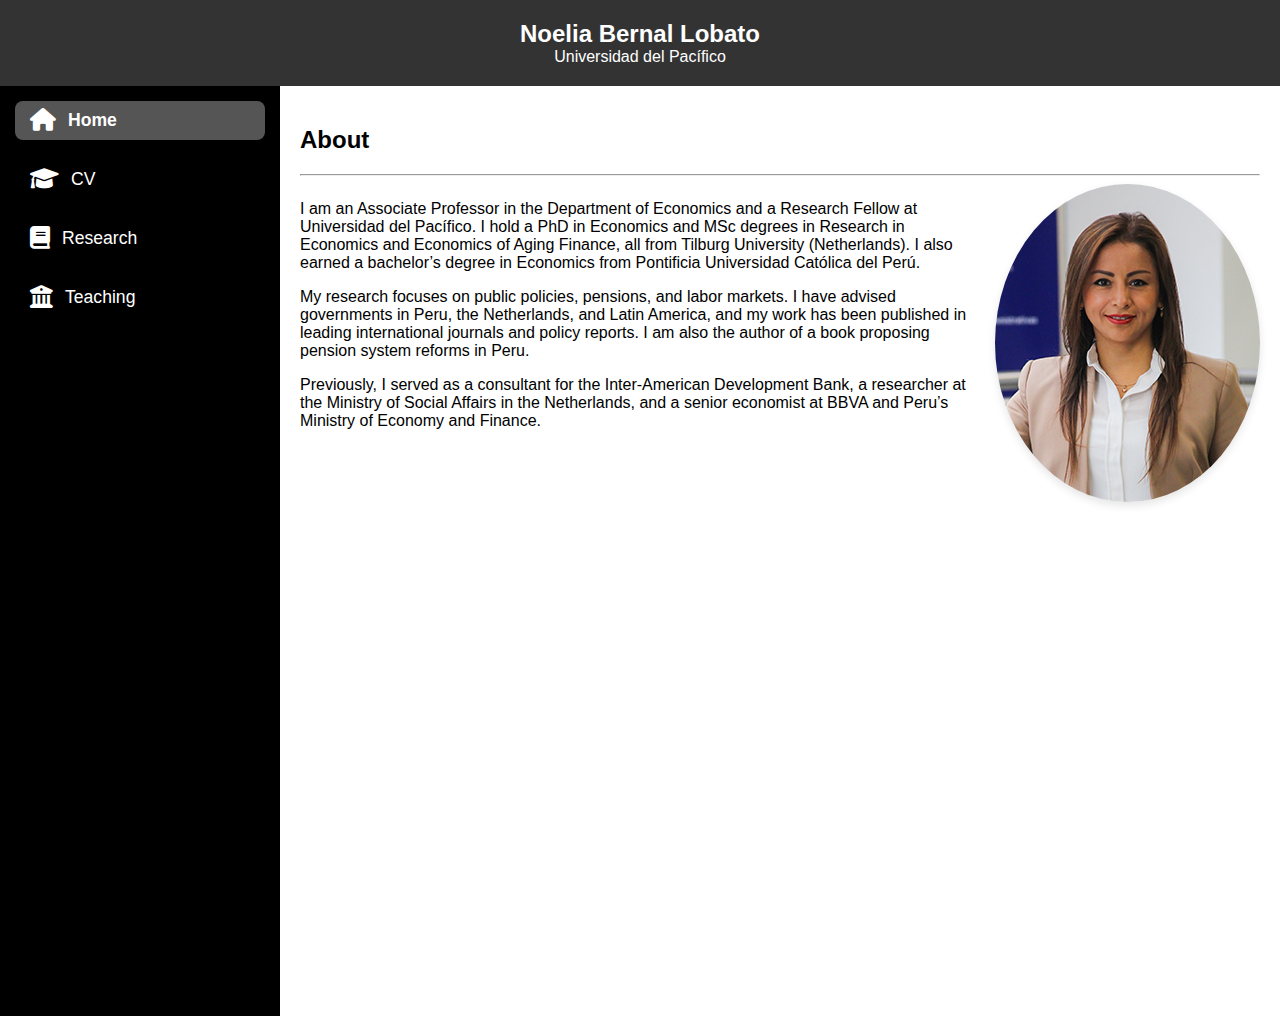
<file: Index.html>
<!DOCTYPE html>
<html lang="en">
<head>
    <meta charset="UTF-8">
    <meta name="viewport" content="width=device-width, initial-scale=1.0">
    <title>Noelia Bernal Lobato</title>
    <link rel="stylesheet" href="Style.css">
    <script defer src="Script.js"></script>
    <link href="https://cdnjs.cloudflare.com/ajax/libs/font-awesome/6.0.0-beta3/css/all.min.css" rel="stylesheet">

</head>
<body>
    <header class="header-container">
        <h1>Noelia Bernal Lobato</h1>
        <p>Universidad del Pacífico</p>
        <button class="menu-toggle" aria-label="Toggle navigation menu">&#9776;</button>
    </header>
    <div class="main-container">
        <nav class="sidebar">
            <ul>
                <li class="active"><a href="Index.html" id="home-link"><i class="fas fa-home"></i> Home</a></li>
                <li>
                    <a href="CV\CV_Noelia Bernal.pdf" target="_blank" id="cv-link"><i class="fas fa-graduation-cap"></i> CV</a>
                </li>
                <li><a href="Research\Research.html" id="research-link"><i class="fas fa-book"></i> Research</a></li>
                <li><a href="Teaching\Teaching.html" id="teaching-link"><i class="fas fa-university"></i> Teaching</a></li>
            </ul>
        </nav>
        
        <main class="content">
            <section id="home" class="about">
                <h2>About</h2>
                <hr>
                <div class="about-container">
                    <div class="about-text">
                        <p>I am an Associate Professor in the Department of Economics and a Research Fellow at Universidad del Pacífico. I hold a PhD in Economics and MSc degrees in Research in Economics and Economics of Aging Finance, all from Tilburg University (Netherlands). I also earned a bachelor’s degree in Economics from Pontificia Universidad Católica del Perú.</p>

                        <p>My research focuses on public policies, pensions, and labor markets. I have advised governments in Peru, the Netherlands, and Latin America, and my work has been published in leading international journals and policy reports. I am also the author of a book proposing pension system reforms in Peru.</p>

                        <p>Previously, I served as a consultant for the Inter-American Development Bank, a researcher at the Ministry of Social Affairs in the Netherlands, and a senior economist at BBVA and Peru’s Ministry of Economy and Finance.</p>
                    </div>
                    <div class="about-image">
                        <img src="Home\foto.jpg" alt="Profile Picture">
                    </div>
                </div>
            </section>
            <!-- Otras secciones como CV, Research y Teaching -->
        </main>
    </div>
</body>
</html>
</file>
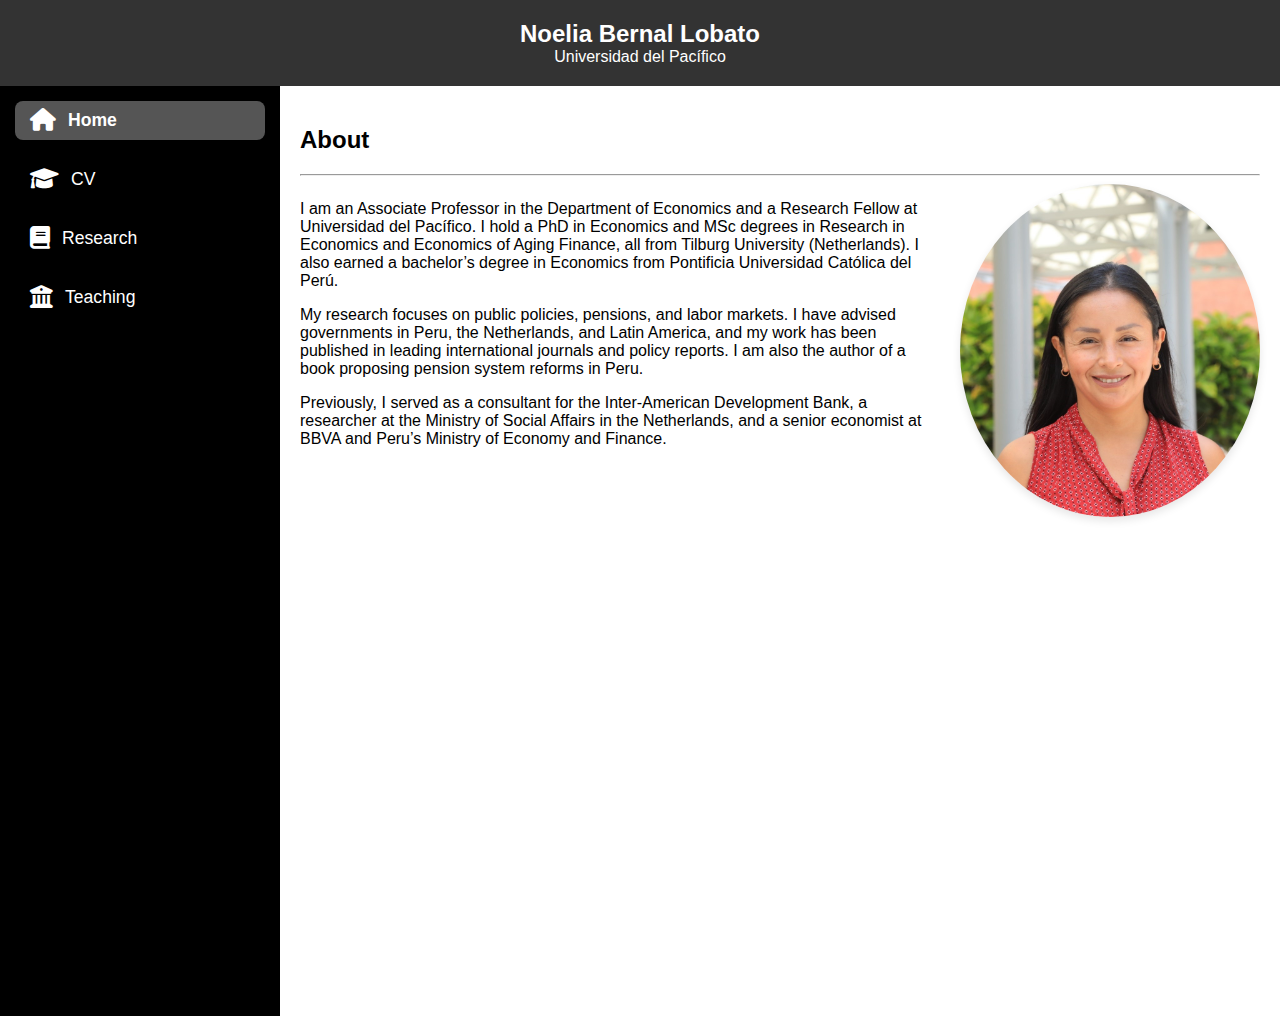
<file: index.html>
<!DOCTYPE html>
<html lang="en">
<head>
    <meta charset="UTF-8">
    <meta name="viewport" content="width=device-width, initial-scale=1.0">
    <title>Noelia Bernal Lobato</title>
    <link rel="stylesheet" href="Style.css">
    <script defer src="Script.js"></script>
    <link href="https://cdnjs.cloudflare.com/ajax/libs/font-awesome/6.0.0-beta3/css/all.min.css" rel="stylesheet">

</head>
<body>
    <header class="header-container">
        <h1>Noelia Bernal Lobato</h1>
        <p>Universidad del Pacífico</p>
        <button class="menu-toggle" aria-label="Toggle navigation menu">&#9776;</button>
    </header>
    <div class="main-container">
        <nav class="sidebar">
            <ul>
                <li class="active"><a href="/Website/index.html" id="home-link"><i class="fas fa-home"></i> Home</a></li>
                <li>
                    <a href="https://nbernall.github.io/Website/CV/CV_Noelia%20Bernal.pdf" target="_blank" id="cv-link"><i class="fas fa-graduation-cap"></i> CV</a>
                </li>
                <li><a href="/Website/Research/Research.html" id="research-link"><i class="fas fa-book"></i> Research</a></li>
                <li><a href="/Website/Teaching/Teaching.html" id="teaching-link"><i class="fas fa-university"></i> Teaching</a></li>
            </ul>
        </nav>
        
        <main class="content">
            <section id="home" class="about">
                <h2>About</h2>
                <hr>
                <div class="about-container">
                    <div class="about-text">
                        <p>I am an Associate Professor in the Department of Economics and a Research Fellow at Universidad del Pacífico. I hold a PhD in Economics and MSc degrees in Research in Economics and Economics of Aging Finance, all from Tilburg University (Netherlands). I also earned a bachelor’s degree in Economics from Pontificia Universidad Católica del Perú.</p>

                        <p>My research focuses on public policies, pensions, and labor markets. I have advised governments in Peru, the Netherlands, and Latin America, and my work has been published in leading international journals and policy reports. I am also the author of a book proposing pension system reforms in Peru.</p>

                        <p>Previously, I served as a consultant for the Inter-American Development Bank, a researcher at the Ministry of Social Affairs in the Netherlands, and a senior economist at BBVA and Peru’s Ministry of Economy and Finance.</p>
                    </div>
                    <div class="about-image">
                        <img src="Home\foto_NB.jpeg" alt="Profile Picture">
                    </div>
                </div>
            </section>
            <!-- Otras secciones como CV, Research y Teaching -->
        </main>
    </div>
</body>
</html>
</file>
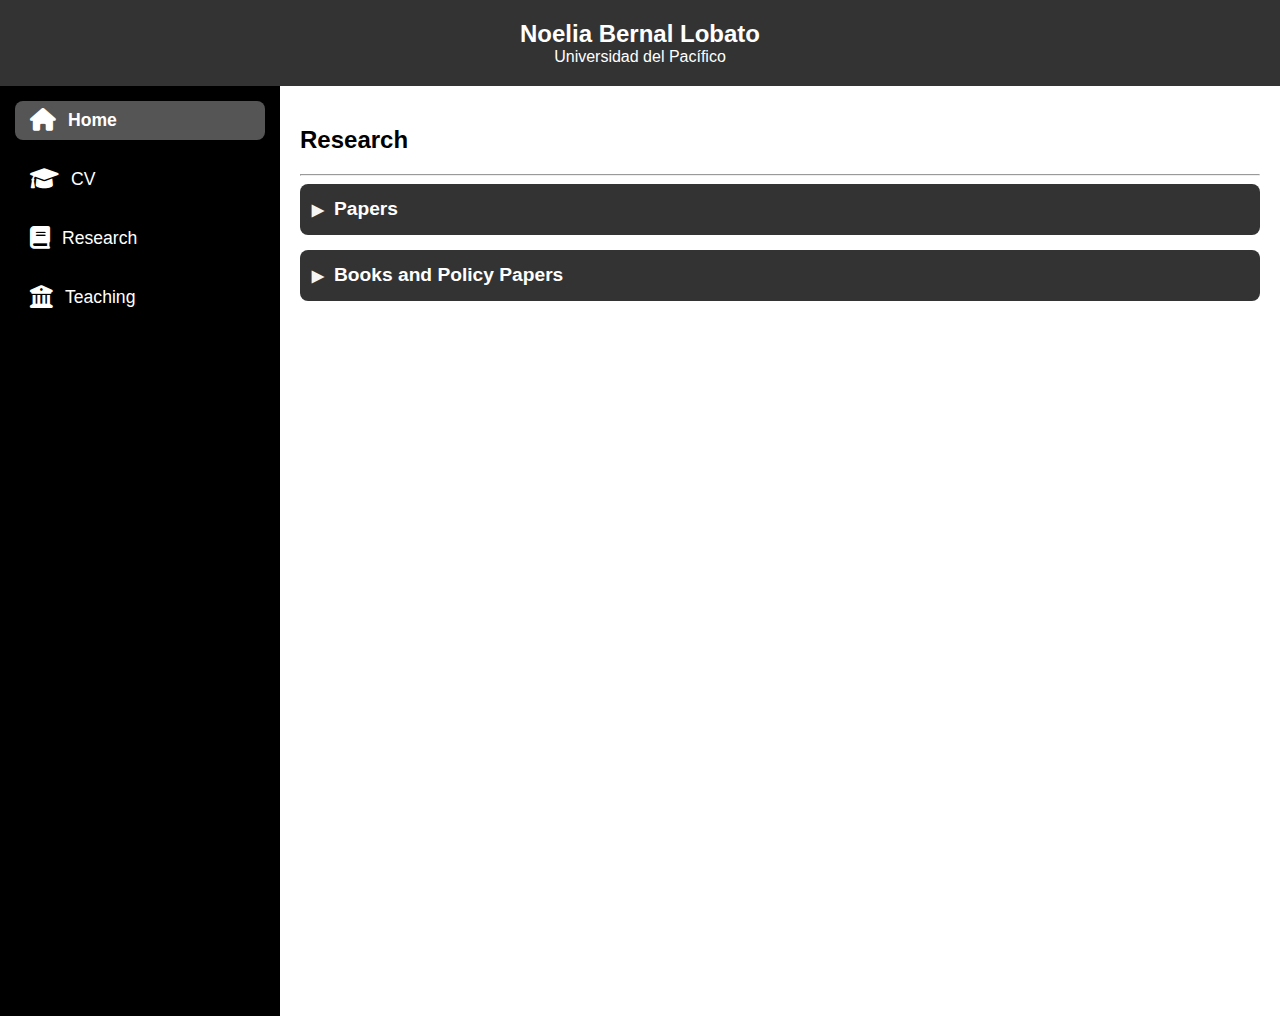
<file: Research/Research.html>
<!DOCTYPE html>
<html lang="en">
<head>
    <meta charset="UTF-8">
    <meta name="viewport" content="width=device-width, initial-scale=1.0">
    <title>Research - Noelia Bernal Lobato</title>
    <link rel="stylesheet" href="../Style.css">
    <script defer src="../Script.js"></script>
    <link href="https://cdnjs.cloudflare.com/ajax/libs/font-awesome/6.0.0-beta3/css/all.min.css" rel="stylesheet">

</head>
<body>
    <header class="header-container">
        <h1>Noelia Bernal Lobato</h1>
        <p>Universidad del Pacífico</p>
        <button class="menu-toggle" aria-label="Toggle navigation menu">&#9776;</button>
    </header>
    <div class="main-container">
        <nav class="sidebar">
            <ul>
                <li class="active"><a href="/Website/index.html" id="home-link"><i class="fas fa-home"></i> Home</a></li>
                <li>
                    <a href="https://nbernall.github.io/Website/CV/CV_Noelia%20Bernal.pdf" target="_blank" id="cv-link"><i class="fas fa-graduation-cap"></i> CV</a>
                </li>
                <li><a href="/Website/Research/Research.html" id="research-link"><i class="fas fa-book"></i> Research</a></li>
                <li><a href="/Website/Teaching/Teaching.html" id="teaching-link"><i class="fas fa-university"></i> Teaching</a></li>
            </ul>
        </nav>
        <main class="content">
            <section class="research">
                <h2>Research</h2>
                <hr>
            
                <!-- Menú desplegable para Papers -->
                <details>
                    <summary><strong>Papers</strong></summary>
                    <ul>
                        <li>
                            <div><strong> Fernando M. Aragon, Noelia Bernal, Mariano Bosch, Oswaldo Molina (2024).</strong></div>
                            <div>"COVID-19 and economic preferences: Evidence from a panel of cab drivers".</div>
                            <div><em> Journal of Behavioral and Experimental Economics </em></div>
                            <div class="research-buttons">
                                <a href="https://www.sciencedirect.com/science/article/pii/S2214804324000958?dgcid=rss_sd_all" target="_blank">View Document</a>
                                <a href="/Website/Research/Papers/Aragon Bernal Bosch Molina 2024 Covid and economic preferences.pdf" target="_blank">Download PDF</a>
                            </div>
                        </li>
                        <li>
                            <div><strong> Bernal, N., Olivera, J., & Suhrcke, M. (2024).</strong></div>
                            <div>"The effects of social pensions on nutrition-related health outcomes of the poor: Quasi-experimental evidence from Peru".</div>
                            <div><em>Health Economics</em></div>
                            <div class="research-buttons">
                                <a href="https://onlinelibrary.wiley.com/doi/abs/10.1002/hec.4806" target="_blank">View Document</a>
                                <a href="/Website/Research/Papers/Bernal Olivera Suhrcke 2024 The effects of social pensions on nutrition‐related health outcomes of the poor.pdf" target="_blank">Download PDF</a>
                            </div>
                        </li>
                        <li>
                            <div><strong>Bernal, N. & Costa-i-Font, J. & Ritter, P. (2022).</strong></div>
                            <div>"The Effect of Health Insurance on Child Nutritional Outcomes. Evidence from a Regression Discontinuity Design in Peru".</div>
                            <div><em>IZA Institute of Labor Economics</em></div>
                            <div class="research-buttons">
                                <a href="https://www.iza.org/publications/dp/15490/the-effect-of-health-insurance-on-child-nutritional-outcomes-evidence-from-a-regression-discontinuity-design-in-peru" target="_blank">View Document</a>
                                <a href="/Website/Research/Papers/Bernal Costa Ritter 2022 Health Insurance.pdf" target="_blank">Download PDF</a>
                            </div>
                        </li>
                        <li>
                            <div><strong> Bernal N. and Olivera J. (2020).</strong></div>
                            <div>"Choice of Pension Scheme and Financial Literacy".</div>
                            <div> <em>Journal of Economic Behavior & Organization</em>.</div>
                            <div class="research-buttons">
                                <a href="https://www.sciencedirect.com/science/article/pii/S0167268120301025" target="_blank">View Document</a>
                                <a href="/Website/Research/Papers/Bernal Olivera 2020 Pension Fees and Wealth.pdf" target="_blank">Download PDF</a>
                            </div>
                        </li>
                        <li>
                            <div><strong>Bernal N., Carpio M. and Klein T. (2017).</strong></div> 
                            <div>"The Effects of Access to Health Insurance: Evidence from a Regression Discontinuity Design in Peru".</div>
                            <div><em>Journal of Public Economics</em></div>
                            <div class="research-buttons">
                                <a href="https://www.sciencedirect.com/science/article/pii/S0047272717301299" target="_blank">View Document</a>
                                <a href="/Website/Research/Papers/Bernal Carpio Klein 2017 The effects of access to health insurance Evidence from a regression discontinuity design in Peru.pdf" target="_blank">Download PDF</a>
                            </div>
                        </li>
                        <li>
                            <div><strong>Bernal N. (2016).</strong></div>
                            <div>"Los Gastos Públicos en Pensiones en América Latina y sus Proyecciones al 2075: Evidencia de Chile, Perú, Colombia y México".</div>
                            <div><em>Apuntes, Revista de Ciencias Sociales de la Universidad del Pacífico</em>, Vol 43, No 79, pp. 79-128.</div>
                            <div class="research-buttons">
                                <a href="http://www.scielo.org.pe/scielo.php?pid=S0252-18652016000200003&script=sci_abstract" target="_blank">View Document</a>
                                <a href="/Website/Research/Papers/Bernal 2016 Gastos Publicos Pensiones 2075 Apuntes.pdf" target="_blank">Download PDF</a>
                            </div>
                        </li>
                        <li>
                            <div><strong>Bernal N. and Vermeulen F. (2014).</strong></div>
                            <div>"The Impact of an Increase in the Legal Retirement Age on the Effective Retirement Age".</div>
                            <div><em>De Economist</em>, volume 162 (2), pp. 115-145.</div>
                            <div class="research-buttons">
                                <a href="https://link.springer.com/article/10.1007/s10645-014-9226-8" target="_blank">View Document</a>
                                <a href="/Website/Research/Papers/Bernal and Vermeulen 2014 Impact of an increase in the legal retirement age.pdf" target="_blank">Download PDF</a>
                            </div>
                        </li>
                    </ul>
                </details>
            
                <!-- Menú desplegable para Books and Policy Papers -->
                <details>
                    <summary><strong>Books and Policy Papers</strong></summary>
                    <ul>
                        <li>
                            <div><strong>Bernal N. (2024).</strong></div>
                            <div>"Perú: Opportunities to Strengthen the Non-Contributory Pension System".</div>
                            <div>In A. Arenas de Mesa, & C. Robles (Eds.), Non-Contributory Pension Systems in Latin America and the Caribbean: Advancing Solidarity with Sustainability (pp. 231-264).</div>
                            <div><em>Economic Commission for Latin America and the Caribbean (ECLAC), No. 164.</em></div>
                            <div class="research-buttons">
                                <a href="https://hdl.handle.net/11362/80488" target="_blank">View Document</a>
                                <a href="/Website/Research/Books and Policy Papers/Bernal 2024 Non Contributive Pensions.pdf" target="_blank">Download PDF</a>
                            </div>
                        </li>
                        <li>
                            <div><strong>Bernal N. (2024).</strong></div>
                            <div>"Considerations and Proposals to Expand Pension Coverage for Independent Workers in Peru".</div>
                            <div>Project Documents (LC/TS.2024/34)</div>
                            <div><em>Economic Commission for Latin America and the Caribbean (ECLAC).</em></div>
                            <div class="research-buttons">
                                <a href="https://www.cepal.org/es/publicaciones/80402-consideraciones-propuestas-la-expansion-la-cobertura-pensiones-trabajadores" target="_blank">View Document</a>
                                <a href="/Website/Research/Books and Policy Papers/Bernal 2024 Independent Workers.pdf" target="_blank">Download PDF</a>
                            </div>
                        </li>
                        <li>
                            <div><strong>Bernal N. (2022).</strong></div>
                            <div>"Options to Expand Contributory Pension Coverage for Independent Workers in Peru".</div>
                            <div>Project Documents (LC/TS.2022/104)</div>
                            <div><em>Economic Commission for Latin America and the Caribbean (ECLAC).</em></div>
                            <div class="research-buttons">
                                <a href="https://www.cepal.org/es/publicaciones/48051-opciones-expandir-la-cobertura-contributiva-pensiones-trabajadores" target="_blank">View Document</a>
                                <a href="/Website/Research/Books and Policy Papers/Bernal 2022 Contributive Pensions Independent Workers.pdf" target="_blank">Download PDF</a>
                            </div>
                        </li>
                        <li>
                            <div><strong>Bernal N. (2020).</strong></div>
                            <div>"Pension System in Peru: Institutional Framework, Public Spending, and Financial Sustainability".</div>
                            <div>Series Macroeconomics of Development</div>
                            <div><em>Economic Commission for Latin America and the Caribbean (ECLAC)</em></div>
                            <div class="research-buttons">
                                <a href="https://www.cepal.org/es/publicaciones/45800-sistema-pensiones-peru-institucionalidad-gasto-publico-sostenibilidad-financiera" target="_blank">View Document</a>
                                <a href="/Website/Research/Books and Policy Papers/Bernal 2020 Pension System Peru.pdf" target="_blank">Download PDF</a>
                            </div>
                        </li>
                        <li>
                            <div><strong>Bernal N., Muñoz A., Perea H., Tejada J., and Tuesta D. (2008).</strong></div> 
                            <div>"An Overview of the Peruvian Pension System. Projections towards 2050, Diagnosis and Proposals".</div> 
                            <div><em>BBVA Group</em></div>
                            <div class="research-buttons">
                                <a href="https://www.bbvaresearch.com/wp-content/uploads/migrados/Alookattheperuvianpensionsystem_tcm348-189767.pdf" target="_blank">View Document</a>
                                <a href="/Website/Research/Books and Policy Papers\Bernal et al 2008 Overview Peruvian Pension System.pdf" target="_blank">Download PDF</a>
                            </div>
                        </li>
                    </ul>
                </details>                
            </section>            
        </main>
    </div>
</body>
</html>
</file>
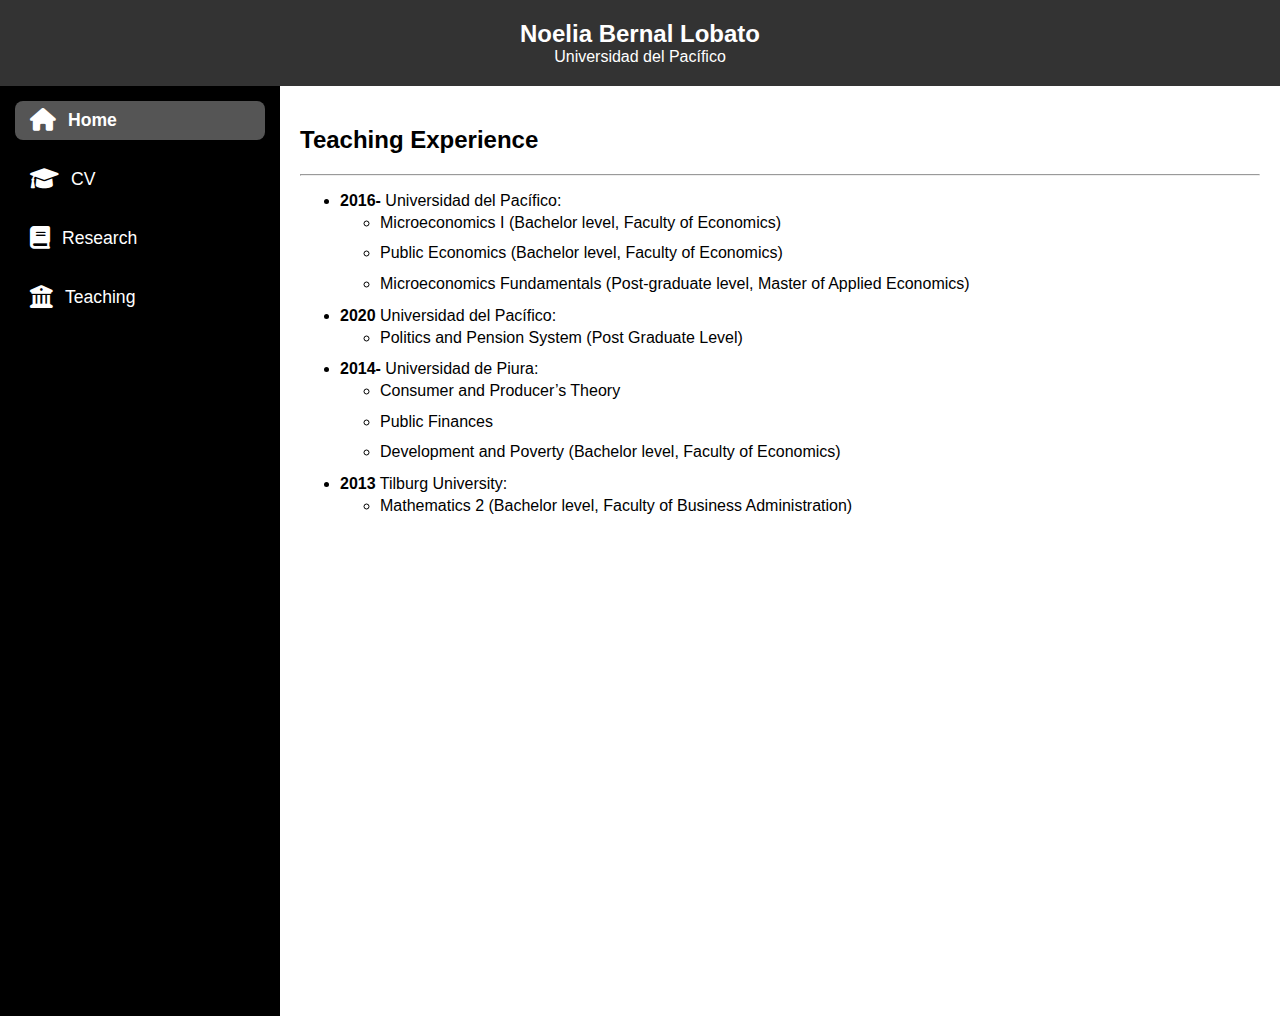
<file: Teaching/Teaching.html>
<!DOCTYPE html>
<html lang="en">
<head>
    <meta charset="UTF-8">
    <meta name="viewport" content="width=device-width, initial-scale=1.0">
    <title>Teaching - Noelia Bernal Lobato</title>
    <link rel="stylesheet" href="../Style.css">
    <script defer src="../Script.js"></script>
    <link href="https://cdnjs.cloudflare.com/ajax/libs/font-awesome/6.0.0-beta3/css/all.min.css" rel="stylesheet">

</head>
<body>
    <header class="header-container">
        <h1>Noelia Bernal Lobato</h1>
        <p>Universidad del Pacífico</p>
        <button class="menu-toggle" aria-label="Toggle navigation menu">&#9776;</button>
    </header>
    <div class="main-container">
        <nav class="sidebar">
            <ul>
                <li class="active"><a href="/Website/index.html" id="home-link"><i class="fas fa-home"></i> Home</a></li>
                <li>
                    <a href="https://nbernall.github.io/Website/CV/CV_Noelia%20Bernal.pdf" target="_blank" id="cv-link"><i class="fas fa-graduation-cap"></i> CV</a>
                </li>
                <li><a href="/Website/Research/Research.html" id="research-link"><i class="fas fa-book"></i> Research</a></li>
                <li><a href="/Website/Teaching/Teaching.html" id="teaching-link"><i class="fas fa-university"></i> Teaching</a></li>
            </ul>
        </nav>
        <main class="content">
            <section class="teaching">
                <h2>Teaching Experience</h2>
                <hr>
                <div class="teaching-container">
                    <ul>
                        <li>
                            <strong>2016-</strong> Universidad del Pacífico:
                            <ul>
                                <li>Microeconomics I (Bachelor level, Faculty of Economics)</li>
                                <li>Public Economics (Bachelor level, Faculty of Economics)</li>
                                <li>Microeconomics Fundamentals (Post-graduate level, Master of Applied Economics)</li>
                            </ul>
                        </li>
                        <li>
                            <strong>2020</strong> Universidad del Pacífico:
                            <ul>
                                <li>Politics and Pension System (Post Graduate Level)</li>
                            </ul>
                        </li>
                        <li>
                            <strong>2014-</strong> Universidad de Piura:
                            <ul>
                                <li>Consumer and Producer’s Theory</li>
                                <li>Public Finances</li>
                                <li>Development and Poverty (Bachelor level, Faculty of Economics)</li>
                            </ul>
                        </li>
                        <li>
                            <strong>2013</strong> Tilburg University:
                            <ul>
                                <li>Mathematics 2 (Bachelor level, Faculty of Business Administration)</li>
                            </ul>
                        </li>
                    </ul>
                </div>
            </section>
        </main>
    </div>
</body>
</html>
</file>
<file: Style.css>
/* General Styles */
body {
    margin: 0;
    font-family: Arial, sans-serif;
}

.header-container {
    background-color: #333;
    color: white;
    text-align: center;
    padding: 20px 0;
    position: sticky;
    top: 0;
    z-index: 3;
}

.header-container h1 {
    margin: 0;
    font-size: 1.5em;
}

.header-container p {
    margin: 0;
    font-size: 1em;
}

.menu-toggle {
    display: none;
    font-size: 1.5em;
    background: none;
    border: none;
    color: white;
    cursor: pointer;
}

.main-container {
    display: flex; /* Asegura que la barra lateral y el contenido principal estén uno al lado del otro */
    min-height: 100vh; /* Extiende la altura del contenedor principal al 100% del viewport */
}

.sidebar {
    flex: 0 0 250px; /* Ancho fijo para la barra lateral */
    background-color: #000; /* Color de fondo de la barra lateral */
    color: #ffffff; /* Texto blanco */
    min-height: 100vh; /* Extiende la barra lateral al 100% de la altura del viewport */
    padding: 15px; /* Espaciado interno */
}

.content {
    flex: 1; /* El contenido principal ocupa el espacio restante */
    padding: 20px;
    background-color: #ffffff; /* Fondo blanco */
}



.sidebar ul {
    list-style: none;
    padding: 0;
    margin: 0;
}

.sidebar ul li {
    margin-bottom: 20px; /* Reducir el espacio entre los elementos */
}

.sidebar ul li a {
    text-decoration: none; /* Sin subrayado */
    color: #ffffff; /* Texto blanco */
    font-size: 1.1em; /* Reducir ligeramente el tamaño del texto */
    display: flex; /* Alinear texto e ícono */
    align-items: center; /* Centrar ícono y texto verticalmente */
    gap: 12px; /* Reducir el espacio entre ícono y texto */
    padding: 8px 15px; /* Reducir el padding interno */
    border-radius: 8px; /* Bordes redondeados */
    transition: background-color 0.3s ease, color 0.3s ease; /* Animaciones suaves */
}

.sidebar ul li a i {
    font-size: 1.3em; /* Reducir ligeramente el tamaño de los íconos */
}

.sidebar ul li a:hover {
    background-color: #444444; /* Fondo más claro al pasar el mouse */
    color: #007cf7; /* Texto azul */
}

.sidebar ul li.active a {
    background-color: #555555; /* Fondo para el elemento activo */
    font-weight: bold; /* Texto en negrita */
}



.content {
    flex: 1;
    padding: 20px;
}

.about-container {
    display: flex;
    align-items: flex-start;
    gap: 20px;
}

.about-image img {
    max-width: 300px;
    height: auto;
    border-radius: 50%;
    box-shadow: 0 4px 8px rgba(0, 0, 0, 0.1);
}

/* Responsive Styles */
@media (max-width: 768px) {
    .menu-toggle {
        display: block;
    }

    .sidebar {
        width: 70%; /* Menú lateral más ancho en pantallas pequeñas */
        height: 100vh;
        background-color: #000;
        color: white;
        position: fixed; /* Fija el menú al lado izquierdo */
        top: 0;
        left: 0;
        transform: translateX(-100%); /* Oculta la barra por defecto */
        transition: transform 0.3s ease-in-out;
        z-index: 999; /* Asegura que el menú esté encima */
    }

    .sidebar.open {
        transform: translateX(0); /* Muestra el menú lateral */
    }

    .content {
        margin-left: 0; /* El contenido ocupa todo el ancho */
        padding-top: 80px; /* Espacio debajo del header */
    }

    .about-container {
        flex-direction: column; /* Texto y foto en columna */
        align-items: center; /* Todo centrado */
        text-align: center;
    }

    .about-image img {
        max-width: 90%; /* Imagen más grande en pantallas pequeñas */
        height: auto;
        margin-top: 20px; /* Espaciado respecto al texto */
    }
}

.teaching-container ul li {
    margin-bottom: 10px; /* Espacio entre elementos principales */
}

.teaching-container ul ul li {
    margin-bottom: 5px; /* Espacio entre elementos secundarios */
    line-height: 1.6; /* Ajusta la altura de línea para una mejor lectura */
}

details {
    margin-bottom: 15px; /* Espacio entre cada menú desplegable */
}

details summary {
    font-size: 1.2em; /* Texto ligeramente más grande */
    font-weight: bold;
    cursor: pointer;
    color: #ffffff; /* Texto blanco */
    padding: 10px;
    border: 2px solid transparent;
    border-radius: 8px;
    display: flex;
    align-items: center;
    gap: 10px; /* Espacio entre texto e ícono */
    background-color: #333333; /* Fondo gris oscuro */
    transition: all 0.3s ease;
}

details summary:hover {
    color: #f5f5f5;
    border-color: #666666;
    background-color: #444444;
}

details summary::before {
    content: "▸";
    font-size: 1.2em;
    color: #f5f5f5;
    transition: transform 0.3s ease, color 0.3s ease;
}

details[open] summary::before {
    content: "▾";
    color: #ffffff;
    transform: rotate(0deg);
}

details summary:hover::before {
    color: #bbbbbb;
}

.research-buttons {
    display: flex;
    gap: 15px; /* Espacio entre los botones */
    margin-top: 5px; /* Separar botones del texto */
}

.research ul li {
    margin-bottom: 20px; /* Espacio entre cada paper */
}


.research-buttons a {
    display: inline-block;
    text-decoration: none; /* Quitar subrayado */
    color: #333333; /* Texto azul */
    font-size: 1em; /* Tamaño del texto */
    font-weight: bold; /* Negrita para el texto */
    padding: 5px 0; /* Espaciado interno */
    border-bottom: 3px solid transparent; /* Línea inferior invisible inicialmente */
    transition: all 0.3s ease; /* Transición suave */
}

.research-buttons a:hover {
    color: #333333; /* Azul más oscuro al pasar el mouse */
    border-bottom: 3px solid #333333; /* Línea inferior azul más gruesa */
}
</file>
